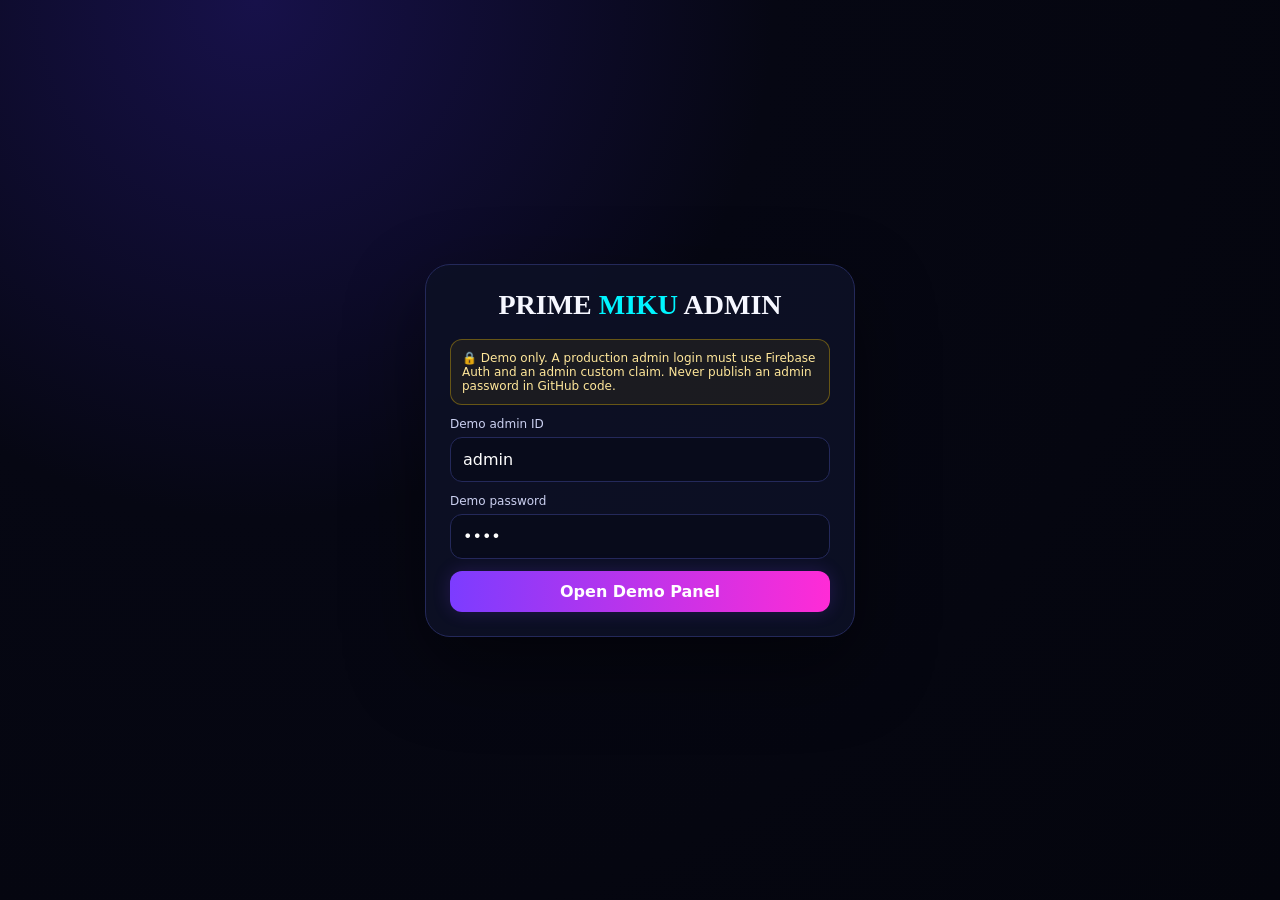
<file: admin.html>
<!doctype html>
<html lang="en"><head><meta charset="utf-8"><meta name="viewport" content="width=device-width,initial-scale=1">
<title>PRIME MIKU • Admin</title><link rel="stylesheet" href="styles.css"></head>
<body><div id="admin"></div><div id="toast" class="toast"></div><script type="module" src="admin.js"></script></body></html>
</file>
<file: styles.css>
:root{
  --bg:#060713;--panel:#0d1023;--panel2:#111631;--line:#24295a;--text:#f6f7ff;--muted:#9da4c9;
  --cyan:#00f5ff;--pink:#ff2bd6;--violet:#7c3cff;--green:#22f39a;--yellow:#ffd84d;--danger:#ff4d6d;
}
*{box-sizing:border-box}html,body{margin:0;background:radial-gradient(circle at 20% 0,#17114a 0,#060713 38%,#04050d 100%);color:var(--text);font-family:Poppins,system-ui,sans-serif;min-height:100%}
button,input,select{font:inherit}button{cursor:pointer}
.hidden{display:none!important}.splash{position:fixed;inset:0;z-index:99;display:grid;place-items:center;background:#050611;animation:splashOut .5s ease 1.4s forwards}.splash-logo{font:800 42px Orbitron;letter-spacing:2px;text-shadow:0 0 18px var(--pink);animation:pop 1.1s ease}.splash-logo span{color:var(--cyan)}.loader{position:absolute;bottom:30%;width:90px;height:4px;border-radius:10px;background:linear-gradient(90deg,var(--cyan),var(--pink));animation:load 1.2s infinite}
@keyframes splashOut{to{opacity:0;visibility:hidden}}@keyframes pop{0%{transform:scale(.3);opacity:0}70%{transform:scale(1.08)}100%{transform:scale(1)}}@keyframes load{50%{transform:scaleX(.2)}}
.app{min-height:100vh}.topbar{height:68px;display:flex;align-items:center;justify-content:space-between;padding:0 18px;border-bottom:1px solid var(--line);background:#080a18dd;backdrop-filter:blur(15px);position:sticky;top:0;z-index:20}
.brand{font:800 20px Orbitron;text-shadow:0 0 14px var(--pink)}.brand span{color:var(--cyan)}.top-actions{display:flex;gap:8px}.iconbtn,.navbtn{border:1px solid var(--line);background:#0e1230;color:var(--text);border-radius:12px;padding:9px 12px}.navbtn.active{border-color:var(--cyan);box-shadow:0 0 15px #00f5ff22}
.layout{display:grid;grid-template-columns:230px 1fr;min-height:calc(100vh - 68px)}.sidebar{border-right:1px solid var(--line);padding:18px 12px}.side-user{padding:15px;background:linear-gradient(135deg,#121633,#0b0e20);border:1px solid var(--line);border-radius:18px;margin-bottom:15px}.avatar{width:46px;height:46px;border-radius:14px;display:grid;place-items:center;background:linear-gradient(135deg,var(--pink),var(--violet));font-weight:800}.uid{font-size:11px;color:var(--muted);margin-top:5px}.side-links{display:grid;gap:8px}.side-links button{width:100%;text-align:left;padding:12px;border:1px solid transparent;background:transparent;color:#dfe2ff;border-radius:12px}.side-links button:hover,.side-links button.active{background:#121634;border-color:var(--line)}.main{padding:18px;max-width:1300px;width:100%;margin:auto}.hero{border:1px solid #343a7b;border-radius:25px;min-height:285px;padding:30px;display:flex;align-items:flex-end;overflow:hidden;position:relative;background:linear-gradient(100deg,#0c0e28e8,#16124fe8),url("assets/bermuda-banner.svg") center/cover}.hero:after{content:"";position:absolute;inset:auto -10% -60% 20%;height:220px;background:#ff2bd622;filter:blur(50px)}.hero-content{position:relative;z-index:2;max-width:700px}.eyebrow{color:var(--cyan);font:700 12px Orbitron;letter-spacing:2px}.hero h1{font:800 clamp(30px,6vw,58px) Orbitron;margin:8px 0}.hero p{color:#d5d8f6}.chips{display:flex;gap:8px;flex-wrap:wrap}.chip{padding:8px 11px;border:1px solid var(--line);background:#090c20cc;border-radius:999px;font-size:12px}.grid{display:grid;grid-template-columns:repeat(3,1fr);gap:14px;margin-top:16px}.card{background:linear-gradient(180deg,#10142c,#0b0e20);border:1px solid var(--line);border-radius:19px;padding:16px;box-shadow:0 15px 40px #0004}.card h3{margin:0 0 8px}.muted{color:var(--muted)}.section-title{display:flex;align-items:center;justify-content:space-between;margin:22px 2px 10px}.match{position:relative;overflow:hidden}.match.live{border-color:#00f5ff66}.match-top{display:flex;justify-content:space-between;align-items:center}.badge{font-size:10px;padding:5px 8px;border-radius:999px;border:1px solid var(--line)}.badge.live{color:var(--green);border-color:#22f39a55}.badge.up{color:var(--cyan)}.match h3{font:700 17px Orbitron}.match-meta{display:grid;grid-template-columns:1fr 1fr;gap:8px;margin:12px 0}.stat{padding:9px;background:#080b1a;border-radius:12px}.stat small{display:block;color:var(--muted);font-size:10px}.stat b{font-size:14px}.btn{border:0;border-radius:12px;padding:11px 15px;font-weight:700;color:white;background:linear-gradient(90deg,var(--violet),var(--pink));box-shadow:0 0 18px #7c3cff33}.btn.secondary{background:#131838;border:1px solid var(--line);box-shadow:none}.btn.green{background:linear-gradient(90deg,#00b879,#22f39a);color:#04130d}.btn.danger{background:linear-gradient(90deg,#b71942,var(--danger))}.btn:disabled{opacity:.45;cursor:not-allowed}.form{display:grid;gap:12px}.field label{display:block;color:#cbd0f0;font-size:12px;margin:0 0 6px}.field input,.field select,.field textarea{width:100%;background:#080b1b;border:1px solid var(--line);border-radius:12px;color:#fff;padding:12px;outline:none}.field input:focus,.field select:focus{border-color:var(--cyan);box-shadow:0 0 0 3px #00f5ff12}.auth-wrap{min-height:100vh;display:grid;place-items:center;padding:20px}.auth{width:min(430px,100%);background:#0d1025e8;border:1px solid var(--line);border-radius:25px;padding:24px;box-shadow:0 30px 80px #0007}.auth-logo{text-align:center;font:800 28px Orbitron;margin-bottom:18px}.auth-logo span{color:var(--cyan)}.warning{padding:11px;border:1px solid #ffcc0055;background:#ffcc0010;color:#ffe79a;border-radius:12px;font-size:12px}.tabs{display:grid;grid-template-columns:1fr 1fr;background:#080b1a;padding:4px;border-radius:13px;margin-bottom:15px}.tabs button{border:0;background:transparent;color:var(--muted);padding:10px;border-radius:10px}.tabs button.active{background:#171b3d;color:#fff}.welcome{min-height:100vh;display:grid;place-items:center;padding:25px;text-align:center}.welcome h1{font:800 clamp(30px,8vw,64px) Orbitron}.welcome .name{color:var(--cyan);text-shadow:0 0 20px #00f5ff88}.countdown{font:800 28px Orbitron;color:var(--yellow)}.roomlock{border:1px dashed #ffcc0066;padding:15px;border-radius:16px;background:#16130b}.code{letter-spacing:6px;font:800 24px Orbitron;text-align:center}.table-wrap{overflow:auto}.table{width:100%;border-collapse:collapse;min-width:620px}.table th,.table td{padding:10px;border-bottom:1px solid var(--line);text-align:left;font-size:12px}.rank{color:var(--yellow);font-weight:800}.online{display:inline-flex;align-items:center;gap:6px;color:var(--green);font-size:11px}.online:before{content:"";width:7px;height:7px;background:var(--green);border-radius:50%;box-shadow:0 0 10px var(--green)}.support{position:fixed;right:18px;bottom:18px;z-index:25}.fab{border:0;border-radius:50%;width:56px;height:56px;background:linear-gradient(135deg,var(--cyan),var(--violet));box-shadow:0 0 25px #00f5ff44;color:#050614;font-weight:900}.chat{position:fixed;right:18px;bottom:84px;width:min(360px,calc(100vw - 36px));height:480px;background:#0b0e20;border:1px solid var(--line);border-radius:20px;z-index:30;display:flex;flex-direction:column;overflow:hidden;box-shadow:0 25px 80px #0009}.chat-head{padding:13px;border-bottom:1px solid var(--line);display:flex;justify-content:space-between}.messages{flex:1;padding:12px;overflow:auto;display:grid;align-content:start;gap:8px}.msg{padding:9px 11px;border-radius:12px;background:#151a38;font-size:12px;max-width:82%}.msg.me{justify-self:end;background:#3a1670}.chat-form{display:flex;padding:10px;border-top:1px solid var(--line);gap:7px}.chat-form input{flex:1}.toast{position:fixed;left:50%;bottom:20px;transform:translate(-50%,20px);opacity:0;z-index:100;background:#171b38;border:1px solid var(--line);padding:11px 16px;border-radius:999px;transition:.25s;pointer-events:none}.toast.show{opacity:1;transform:translate(-50%,0)}
.modal-back{position:fixed;inset:0;background:#0009;backdrop-filter:blur(8px);z-index:60;display:grid;place-items:center;padding:15px}.modal{width:min(650px,100%);max-height:90vh;overflow:auto;background:#0b0e20;border:1px solid var(--line);border-radius:22px;padding:18px}.rules{background:#080b1a;border:1px solid var(--line);border-radius:13px;padding:12px;font-size:11px;color:#bfc5e8;line-height:1.7;max-height:180px;overflow:auto}
@media(max-width:900px){.layout{grid-template-columns:1fr}.sidebar{display:none}.grid{grid-template-columns:1fr 1fr}.topbar{padding:0 12px}.main{padding:12px}}
@media(max-width:580px){.grid{grid-template-columns:1fr}.hero{min-height:330px;padding:20px}.hero h1{font-size:31px}.top-actions .hide-sm{display:none}.section-title{margin-top:17px}.card{padding:14px}}
</file>
